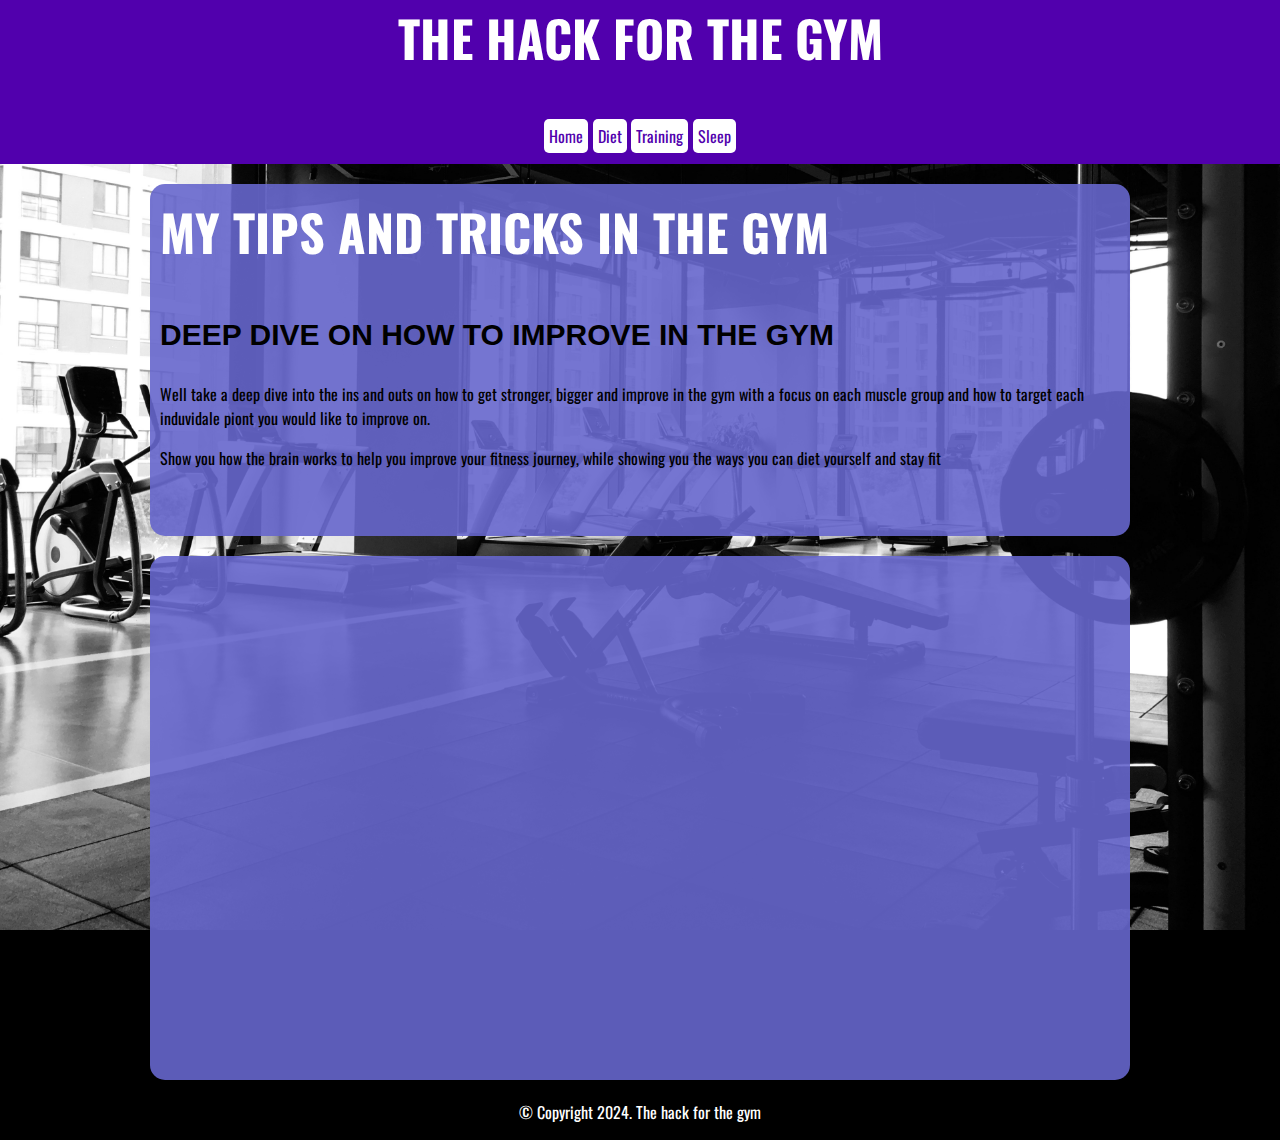
<file: index.html>
<!doctype html>
<html>
	<head>
		<title>the hack for the gym</title>
		<link href="style.css" rel="stylesheet" type="text/css">
		<meta name="viewport" content="width=device-width, initial-scale=1">		
		<link rel="preconnect" href="https://fonts.googleapis.com">
<link rel="preconnect" href="https://fonts.gstatic.com" crossorigin>
<link href="https://fonts.googleapis.com/css2?family=Oswald:wght@200..700&display=swap" rel="stylesheet">

	</head>
	<body>
		<header>
			<h1>the hack for the gym </h1>
			<nav>
				<ul>
					<li>
						<a href="index.html">Home</a>
					</li>
					<li>
						<a href="diet.html">Diet</a>
					</li>
					
					<li>
						<a href="training.html">Training</a>
					</li>
					<li>
				<a href="sleep.html">Sleep</a>
					</li>
				</ul>
			</nav>
		</header>
	<main>	
		
<!--main content goes here-->
		<article class="item">
	<h1>My tips and tricks in the gym</h1>
		<h2>deep dive on how to improve in the gym&nbsp;</h2>
		<p>Well take a deep dive into the ins and outs on how to get stronger, bigger and improve in the gym with a focus on each muscle group and how to target each induvidale piont you would like to improve on.</p>
			<p>Show you how the brain works to help you improve your fitness journey, while showing you the ways you can diet yourself and stay fit</p>
		<p>&nbsp;</p>
        </article>
		<article class="item">
			<iframe class="full-width-iframe" src="https://www.youtube.com/embed/PLNOnhRZqUA?si=AQSd3Msrcg1iwIF1" title="YouTube video player" frameborder="0" allow="accelerometer; autoplay; clipboard-write; encrypted-media; gyroscope; picture-in-picture; web-share" referrerpolicy="strict-origin-when-cross-origin" allowfullscreen></iframe>
		</article>
		
<!--end of main content-->
		</main>
		<footer>
		  <p>&copy; Copyright 2024. The hack for the gym</p>
		</footer>
	</body>
</html>
</file>
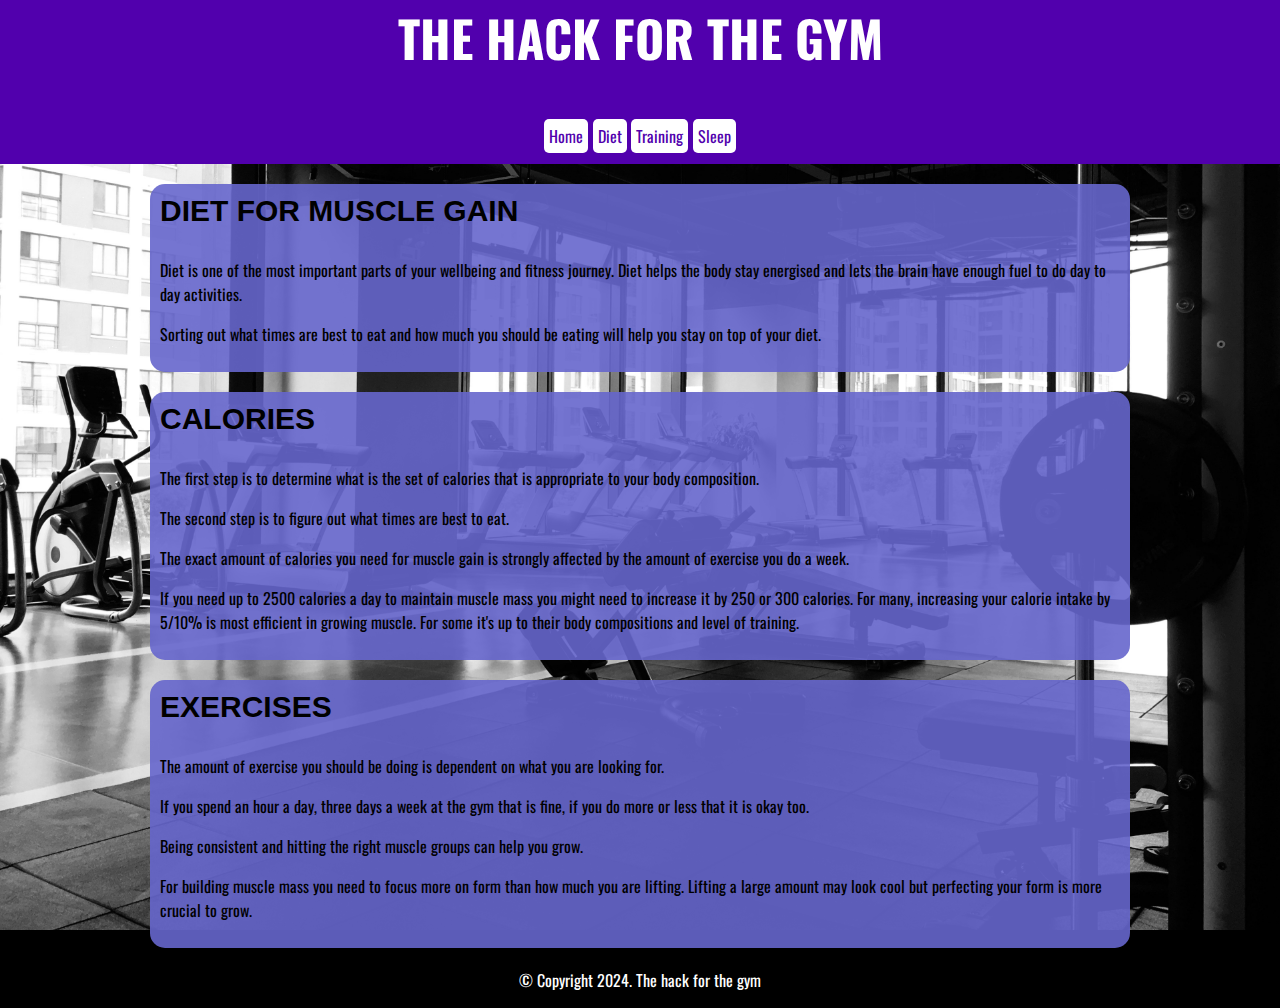
<file: diet.html>
<!doctype html>
<html>
	<head>
		<title>the hack for the gym</title>
		<link href="style.css" rel="stylesheet" type="text/css">
		<meta name="viewport" content="width=device-width, initial-scale=1">		
		<link rel="preconnect" href="https://fonts.googleapis.com">
<link rel="preconnect" href="https://fonts.gstatic.com" crossorigin>
<link href="https://fonts.googleapis.com/css2?family=Oswald:wght@200..700&display=swap" rel="stylesheet">

	</head>
	<body>
		<header>
			<h1>the hack for the gym </h1>
			<nav>
				<ul>
					<li>
						<a href="index.html">Home</a>
					</li>
					<li>
						<a href="diet.html">Diet</a>
					</li>
					
					<li>
						<a href="training.html">Training</a>
					</li>
					<li>
				<a href="sleep.html">Sleep</a>
					</li>
				</ul>
			</nav>
		</header>
	<main>	
		
<!--main content goes here-->
		<article class="item">
	<h2>DIET FOR MUSCLE GAIN</h2>
			<p>Diet is one of the most important parts of your wellbeing and fitness journey. Diet helps the body stay energised and lets the brain have enough fuel to do day to day activities.</p>
			<p>Sorting out what times are best to eat and how much you should be eating will help you stay on top of your diet.</p>
		</article>
<article class="item">
		<h2>CALORIES</h2>
			<p>The first step is to determine what is the set of calories that is appropriate to your body composition.</p>
			<p>The second step is to figure out what times are best to eat.</p>
<p>The exact amount of calories you need for muscle gain is strongly affected by the amount of exercise you do a week.</p>
<p>If you need up to 2500 calories a day to maintain muscle mass you might need to increase it by 250 or 300 calories. For many, increasing your calorie intake by 5/10% is most efficient in growing muscle. For some it's up to their body compositions and level of training.</p>
						</article>
		
			<article class="item">
			<h2>EXERCISES</h2>
			<p>The amount of exercise you should be doing is dependent on what you are looking for.</p>
<p>If you spend an hour a day, three days a week at the gym that is fine, if you do more or less that it is okay too.</p>
		<p>Being consistent and hitting the right muscle groups can help you grow.</p>
<p>For building muscle mass you need to focus more on form than how much you are lifting. Lifting a large amount may look cool but perfecting your form is more crucial to grow.</p> 	
		</article>
	
		</main>
		<footer>
		  <p>&copy; Copyright 2024. The hack for the gym</p>
		</footer>
	</body>
</html>
</file>
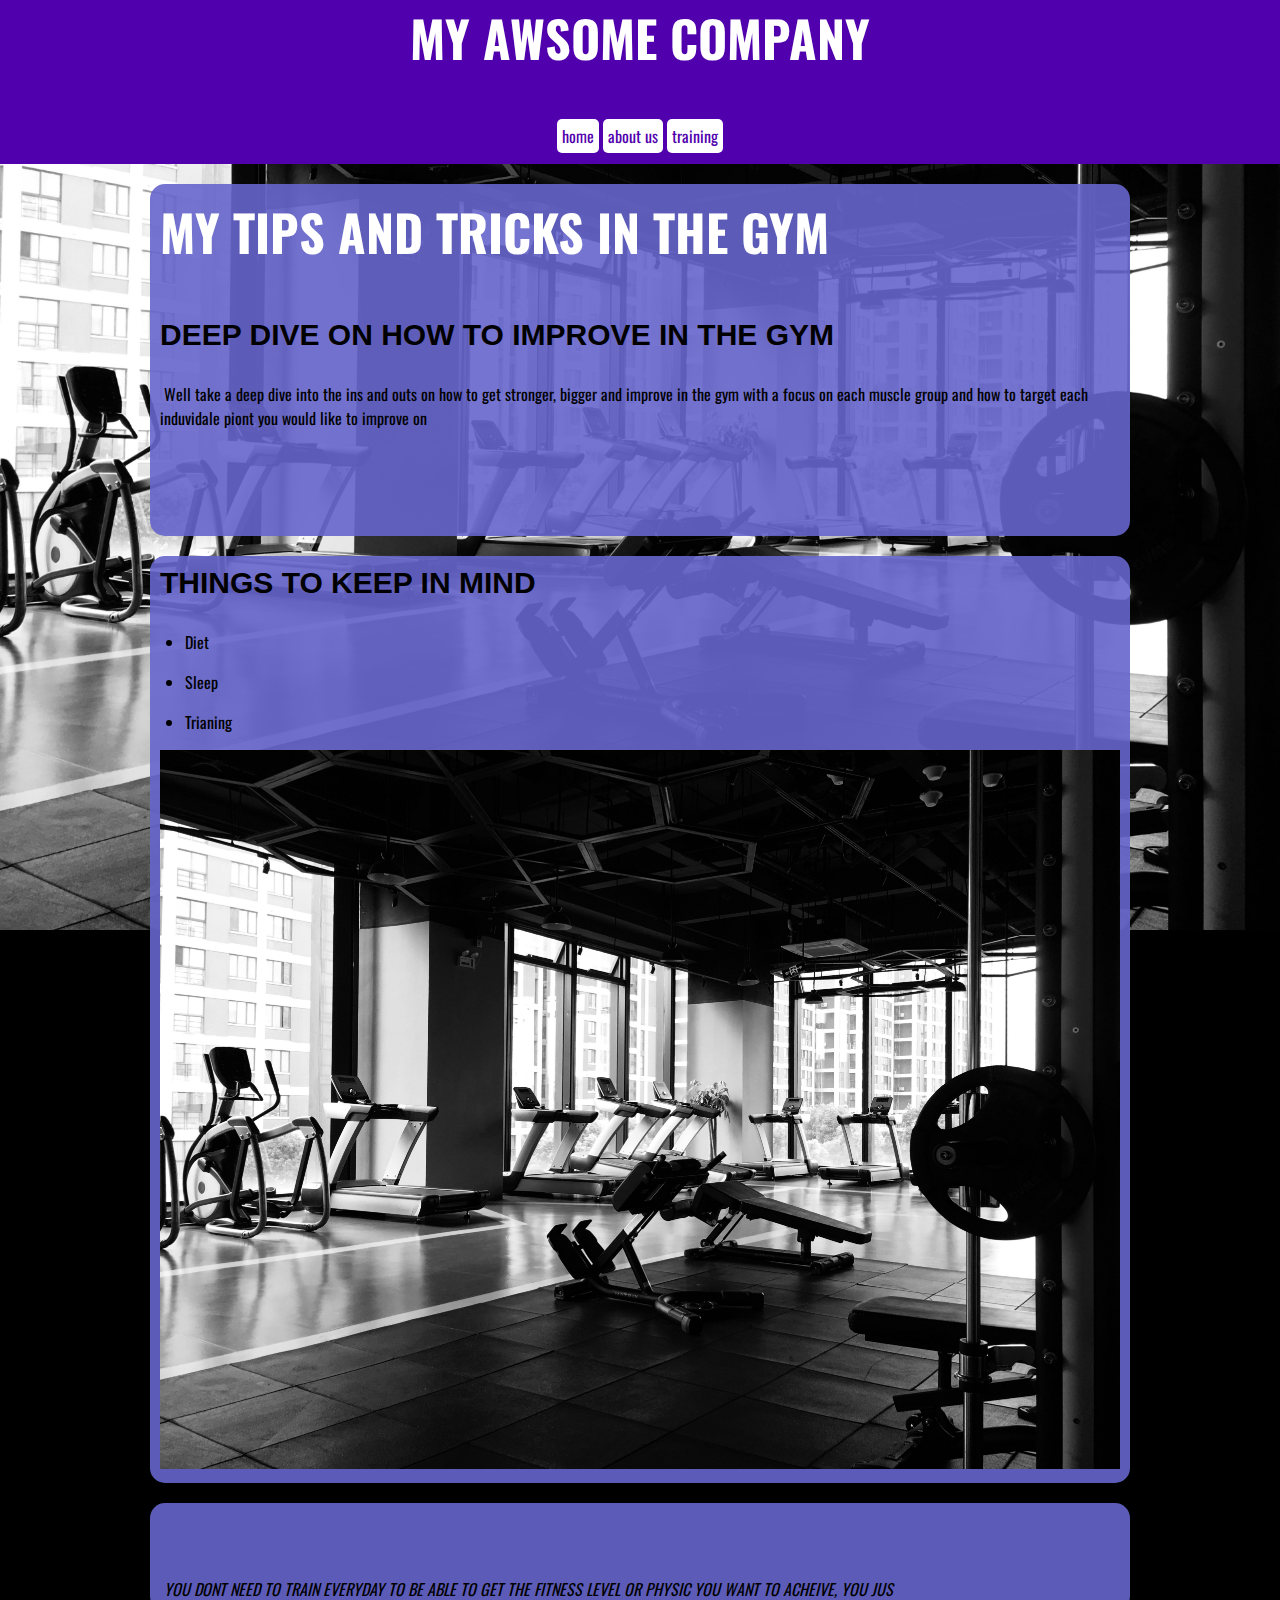
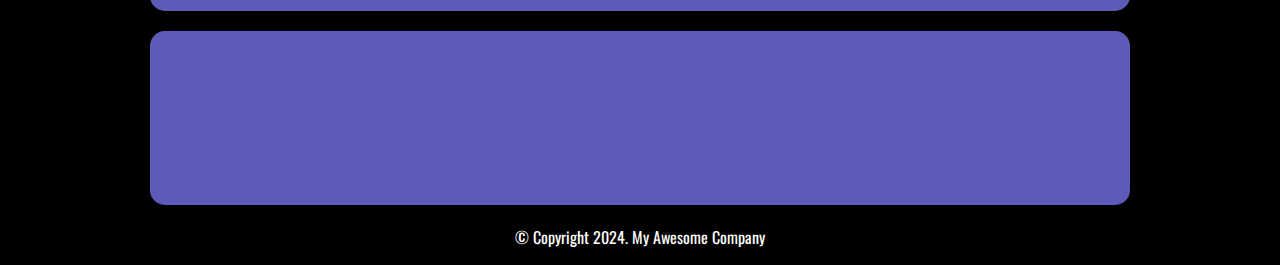
<file: excercise.html>
<!doctype html>
<html>
	<head>
		<title>my awsome website</title>
		<link href="style.css" rel="stylesheet" type="text/css">
		<meta name="viewport" content="width=device-width, initial-scale=1">		
		<link rel="preconnect" href="https://fonts.googleapis.com">
<link rel="preconnect" href="https://fonts.gstatic.com" crossorigin>
<link href="https://fonts.googleapis.com/css2?family=Oswald:wght@200..700&display=swap" rel="stylesheet">

	</head>
	<body>
		<header>
			<h1>My awsome company</h1>
			<nav>
				<ul>
					<li>
						<a href="index.html">home</a>
					</li>
					<li>
						<a href="about.html">about us</a>
					</li>
					
					<li>
						<a href="exercise.html">training</a>
					</li>
				</ul>
			</nav>
		</header>
	<main>	
		
<!--main content goes here-->
		<article class="item">
	<h1>My tips and tricks in the gym</h1>
		<h2>deep dive on how to improve in the gym&nbsp;</h2>
		<p>&nbsp;Well take a deep dive into the ins and outs on how to get stronger, bigger and improve in the gym with a focus on each muscle group and how to target each induvidale piont you would like to improve on&nbsp; &nbsp;</p>
		<p>&nbsp;</p>
		<p>&nbsp;</p>
		</article>
		
		<article class="item">
				 <h2>things to keep in mind&nbsp;&nbsp;</h2>
		<ul>
			<li>Diet&nbsp;</li>
			<li>Sleep</li>
			<li>Trianing</li>
			<img src="gym.jpg" alt="Photo of computer code.">
		</ul>
		</article>
		
		<article class="item">
				 <h2>&nbsp;</h2>
		<blockquote>&nbsp;you dont need to train everyday to be able to get the fitness level or physic you want to acheive, you jus &nbsp; &nbsp; &nbsp;</blockquote>
</article>
		<article class="item">
			<iframe width="560" height="315" src="https://www.youtube.com/embed/PLNOnhRZqUA?si=AQSd3Msrcg1iwIF1" title="YouTube video player" frameborder="0" allow="accelerometer; autoplay; clipboard-write; encrypted-media; gyroscope; picture-in-picture; web-share" referrerpolicy="strict-origin-when-cross-origin" allowfullscreen></iframe>
		</article>
		
<!--end of main content-->
		</main>
		<footer>
		  <p>&copy; Copyright 2024. My Awesome Company</p>
		</footer>
	</body>
</html>
</file>
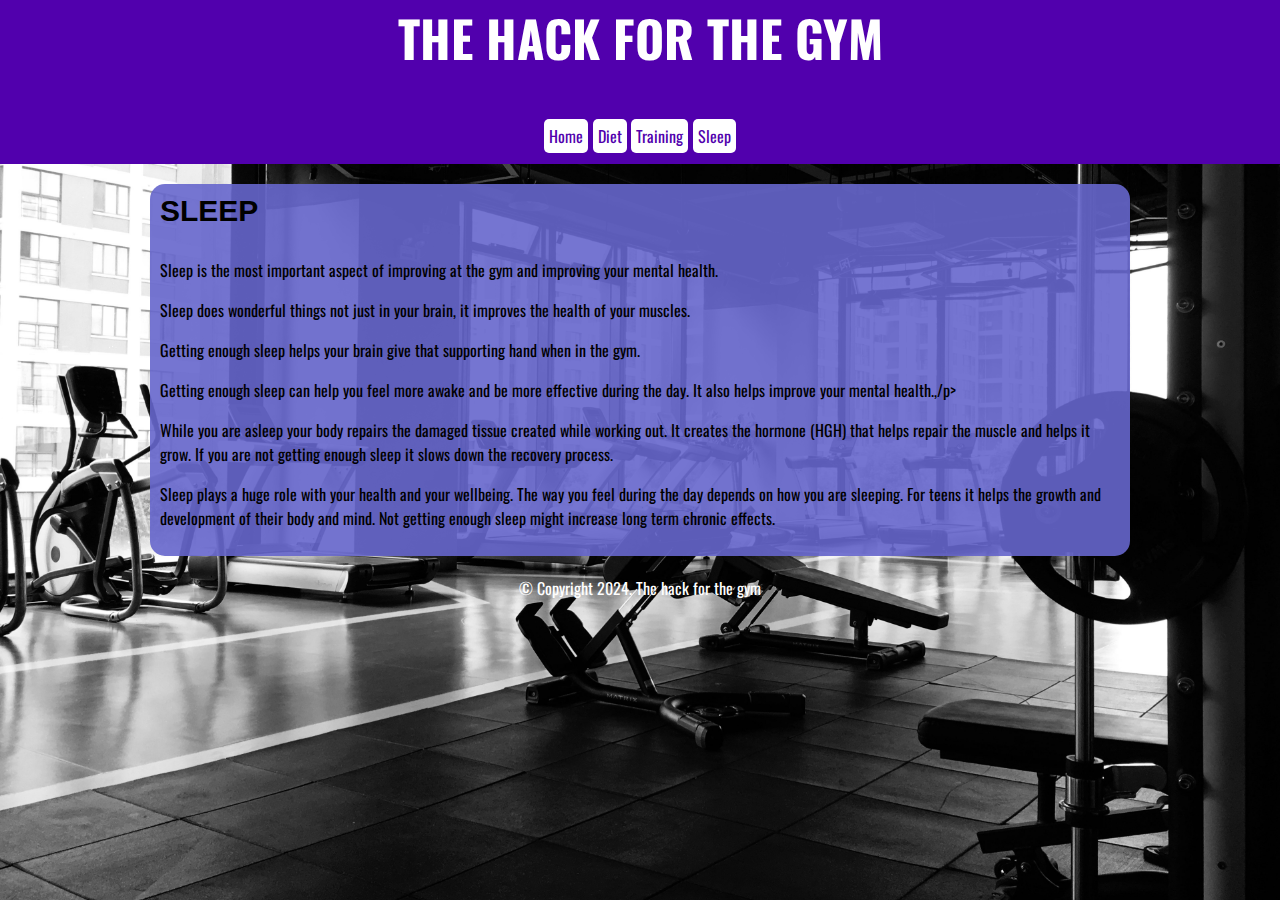
<file: sleep.html>
<!doctype html>
<html>
	<head>
		<title>the hack for the gym</title>
		<link href="style.css" rel="stylesheet" type="text/css">
		<meta name="viewport" content="width=device-width, initial-scale=1">		
		<link rel="preconnect" href="https://fonts.googleapis.com">
<link rel="preconnect" href="https://fonts.gstatic.com" crossorigin>
<link href="https://fonts.googleapis.com/css2?family=Oswald:wght@200..700&display=swap" rel="stylesheet">

	</head>
	<body>
		<header>
			<h1>the hack for the gym </h1>
			<nav>
				<ul>
					<li>
						<a href="index.html">Home</a>
					</li>
					<li>
						<a href="diet.html">Diet</a>
					</li>
					
					<li>
						<a href="training.html">Training</a>
					</li>
					<li>
				<a href="sleep.html">Sleep</a>
					</li>
				</ul>
			</nav>
		</header>
	<main>	
		
<!--main content goes here-->
		<article class="item">
	<h2>sleep</h2>
			<p>Sleep is the most important aspect of improving at the gym and improving your mental health.</p>
			<p>Sleep does wonderful things not just in your brain, it improves the health of your muscles.</p>
			<p>Getting enough sleep helps your brain give that supporting hand when in the gym.</p>
<p>Getting enough sleep can help you feel more awake and be more effective during the day. It also helps improve your mental health.,/p>
<p>While you are asleep your body repairs the damaged tissue created while working out. It creates the hormone (HGH) that helps repair the muscle and helps it grow. If you are not getting enough sleep it slows down the recovery process.</p>
<p>Sleep plays a huge role with your health and your wellbeing. The way you feel during the day depends on how you are sleeping. For teens it helps the growth and development of their body and mind. Not getting enough sleep might increase long term chronic effects.</p>

		</article>
		
		
<!--end of main content-->
		</main>
		<footer>
		  <p>&copy; Copyright 2024. The hack for the gym</p>
		</footer>
	</body>
</html>
</file>
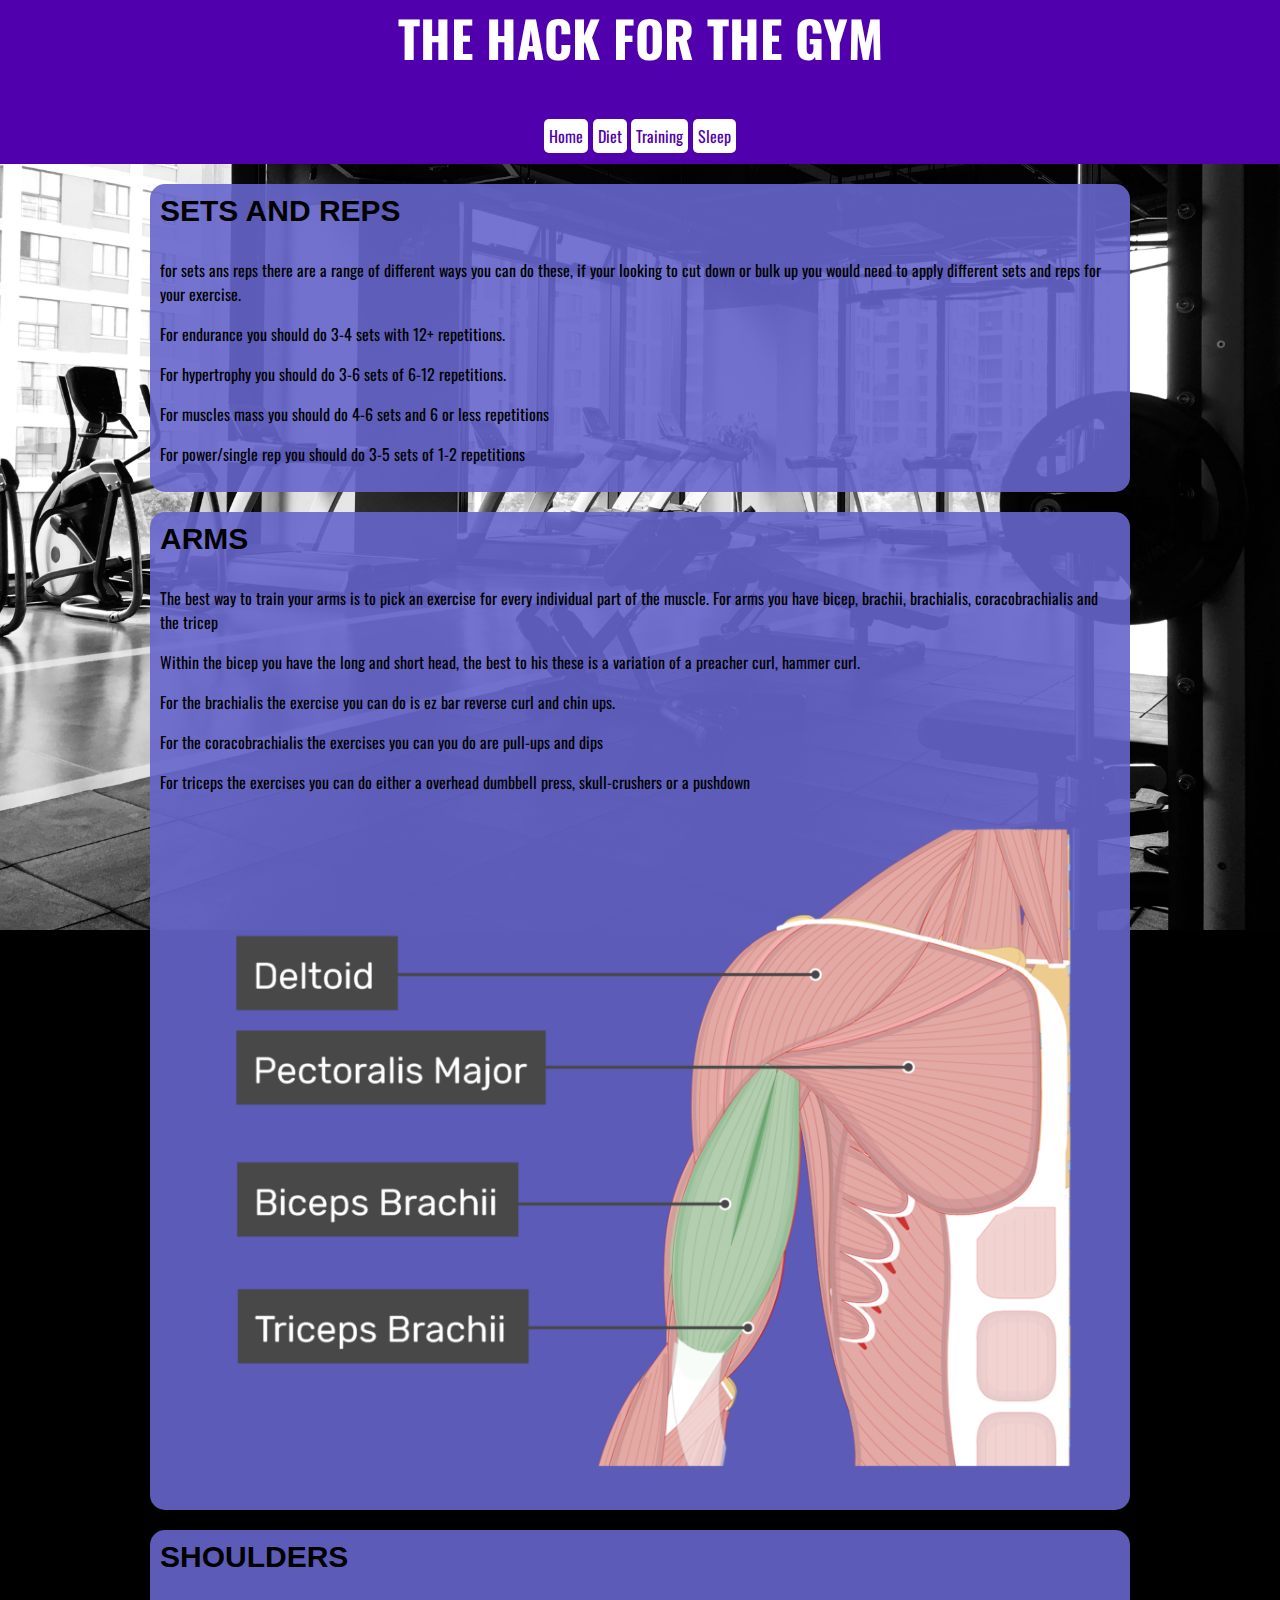
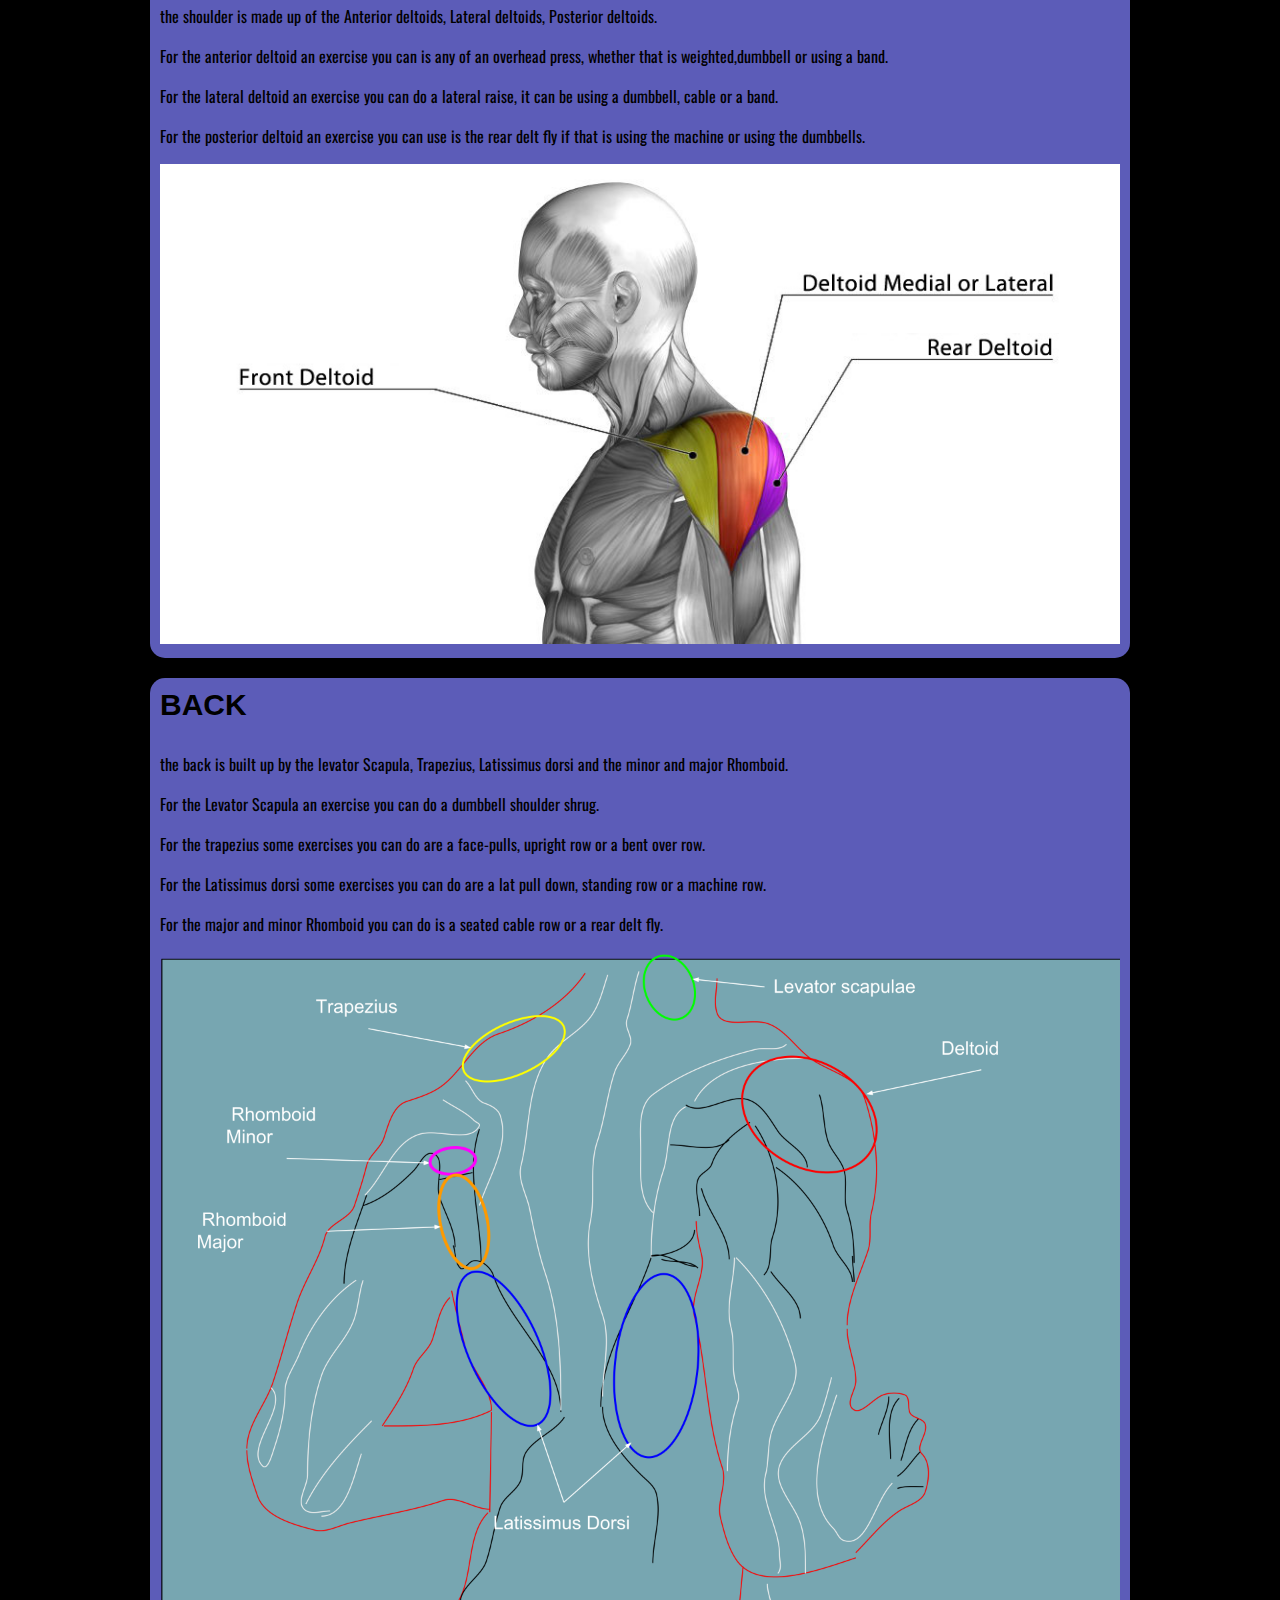
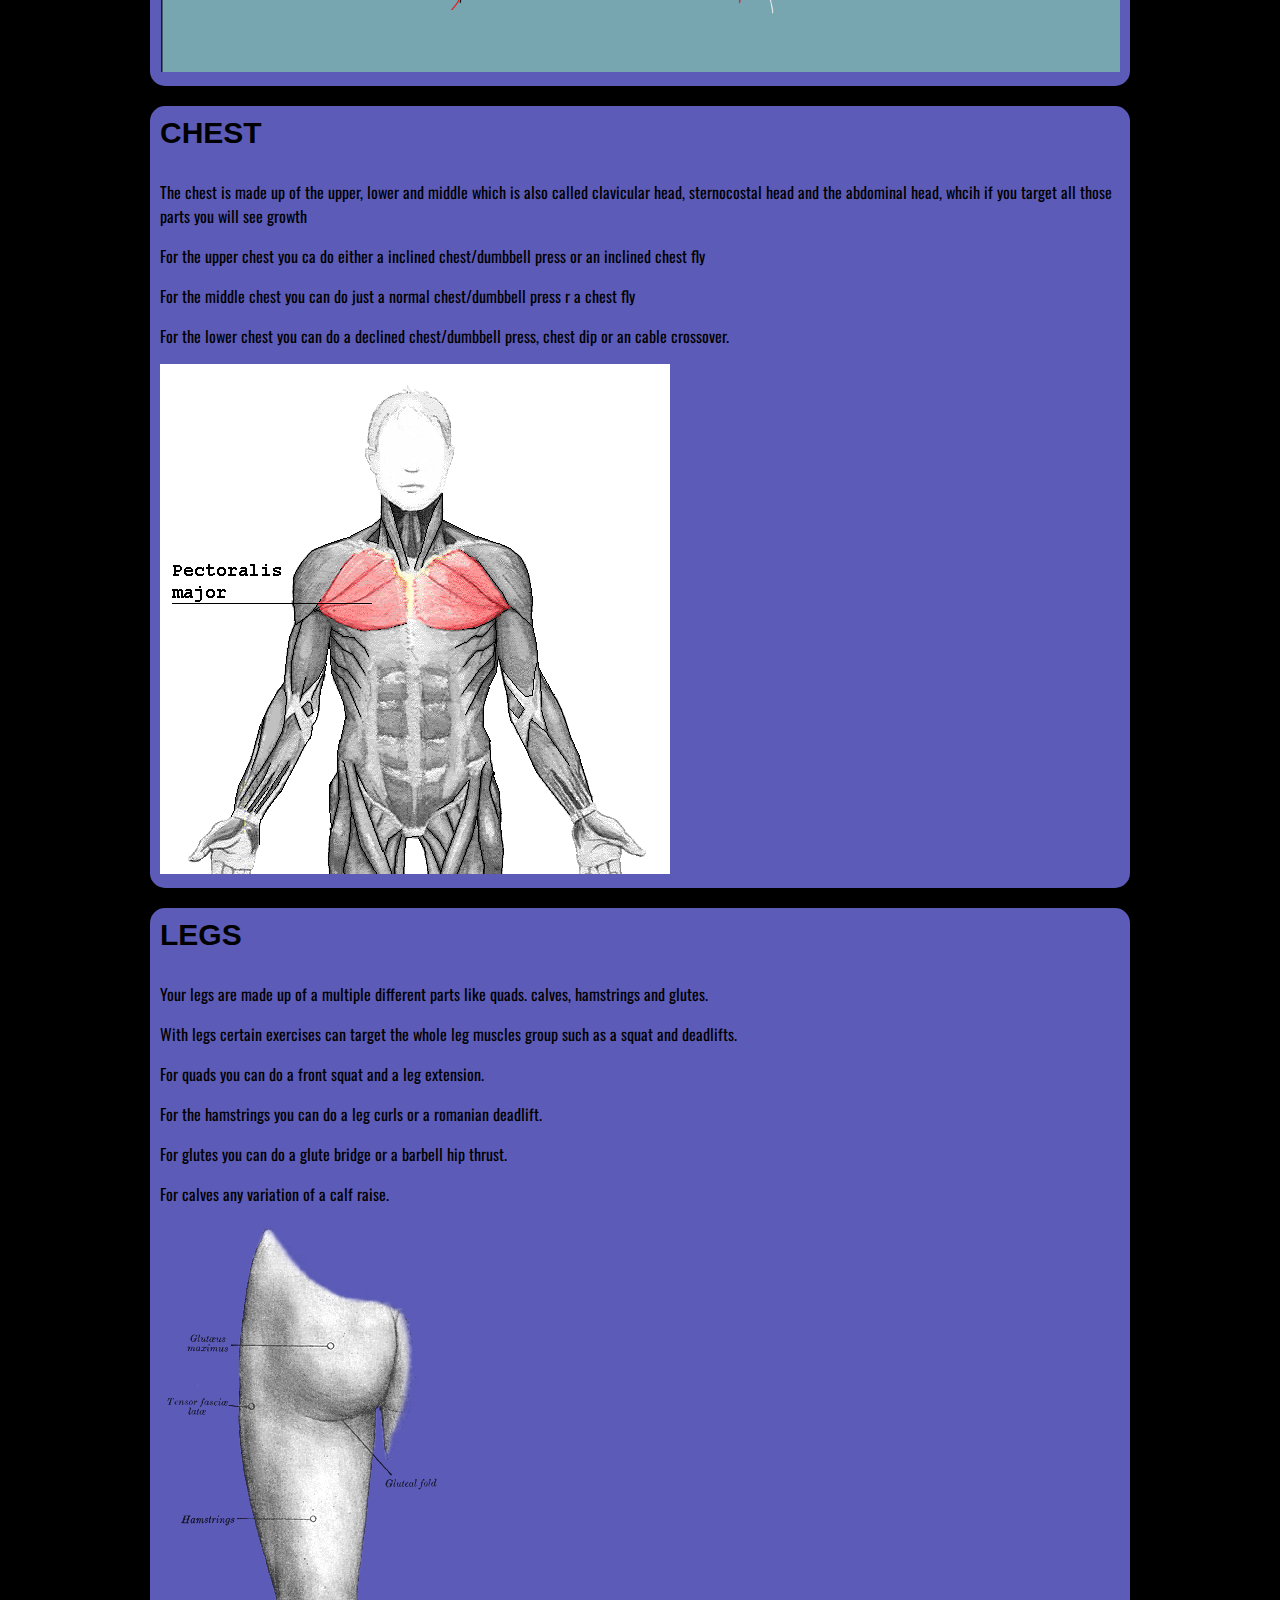
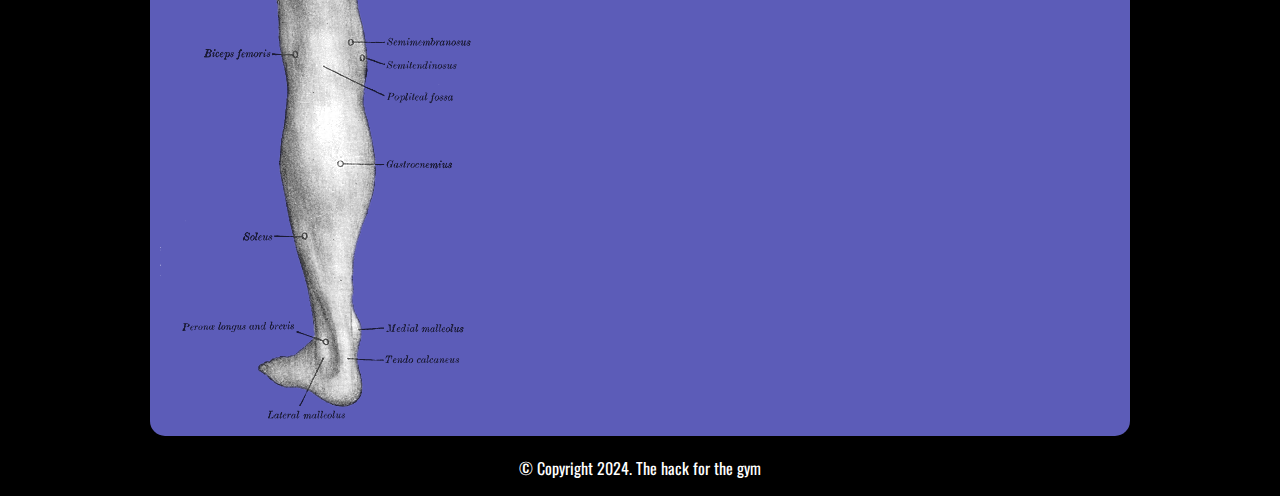
<file: training.html>
<!doctype html>
<html>
	<head>
		<title>the hack for the gym</title>
		<link href="style.css" rel="stylesheet" type="text/css">
		<meta name="viewport" content="width=device-width, initial-scale=1">		
		<link rel="preconnect" href="https://fonts.googleapis.com">
<link rel="preconnect" href="https://fonts.gstatic.com" crossorigin>
<link href="https://fonts.googleapis.com/css2?family=Oswald:wght@200..700&display=swap" rel="stylesheet">

	</head>
	<body>
		<header>
			<h1>the hack for the gym </h1>
			<nav>
				<ul>
					<li>
						<a href="index.html">Home</a>
					</li>
					<li>
						<a href="diet.html">Diet</a>
					</li>
					
					<li>
						<a href="training.html">Training</a>
					</li>
					<li>
				<a href="sleep.html">Sleep</a>
					</li>
				</ul>
			</nav>
		</header>
	<main>	
	<article class="item">
		<h2>sets and reps</h2>
		<p>for sets ans reps there are a range of different ways you can do these, if your looking to cut down or bulk up you would need to apply different sets and reps for your exercise.</p>	
		<p>For endurance you should do 3-4 sets with 12+ repetitions.</p>
		<p>For hypertrophy you should do 3-6 sets of 6-12 repetitions.</p>
		<p>For muscles mass you should do 4-6 sets and 6 or less repetitions</p> 
		<p>For power/single rep you should do 3-5 sets of 1-2 repetitions</p> 

		</article>
				<article class="item">

			<h2> Arms </h2>
			<p>The best way to train your arms is to pick an exercise for every individual part of the muscle. For arms you have bicep, brachii, brachialis, coracobrachialis and the tricep</p>
			<p>Within the bicep you have the long and short head, the best to his these is a variation of a preacher curl, hammer curl.</p>
			<p>For the brachialis the exercise you can do is ez bar reverse curl and chin ups.</p>
			<p>For the coracobrachialis the exercises you can you do are pull-ups and dips</p>
<p>For triceps the exercises you can do either a overhead dumbbell press, skull-crushers or a pushdown</p>
		<img src="arm and shoulder.webp" alt="arm diagram">
			</article>
			<article class="item">
				<h2>shoulders</h2>
				<p>the shoulder is made up of the Anterior deltoids, Lateral deltoids, Posterior deltoids.</p>
				<p>For the anterior deltoid an exercise you can is any of an overhead press, whether that is weighted,dumbbell or using a band.</p>
<p>For the lateral deltoid an exercise you can do a lateral raise, it can be using a dumbbell, cable or a band.</p>
<p>For the posterior deltoid an exercise you can use is the rear delt fly if that is using the machine or using the dumbbells.</p>
<img src="Deltoid-muscles.jpeg" alt="shoulder muscle diagram">

				</article>
		<article class="item">
		<h2>back</h2>
			<p>the back is built up by the levator Scapula, Trapezius, Latissimus dorsi and the minor and major Rhomboid.</p>
			<p>For the Levator Scapula an exercise you can do a dumbbell shoulder shrug.</p>
<p>For the trapezius some exercises you can do are a face-pulls, upright row or a bent over row.</p>
<p>For the Latissimus dorsi some exercises you can do are a lat pull down, standing row or a machine row.</p>
			<p>For the major and minor Rhomboid you can do is a seated cable row or a rear delt fly.</p>
			<img src="Labled_diagram_of_the_muscles_of_the_human_back.svg.png" alt="Diagram of the back">
			</article>
			<article class="item">
		<h2>chest</h2>
	
			<p>The chest is made up of the upper, lower and middle which is also called clavicular head, sternocostal head and the abdominal head, whcih if you target all those parts you will see growth</p>
<p>For the upper chest you ca do either a inclined chest/dumbbell press or an inclined chest fly</p>
		<p>For the middle chest you can do just a normal chest/dumbbell press r a chest fly</p>
<p>For the lower chest you can do a declined chest/dumbbell press, chest dip or an cable crossover. </p> 
				<img src="Pectoralis_major.png" alt="Diagram of a leg">
		</article>
		<article class="item">
			<h2>legs</h2>
			<p>Your legs are made up of a multiple different parts like quads. calves, hamstrings and glutes.</p>
			<p>With legs certain exercises can target the whole leg muscles group such as a squat and deadlifts.</p>
			<p>For quads you can do a front squat and a leg extension.</p>
			<p>For the hamstrings you can do a leg curls or a romanian deadlift.</p>
			<p>For glutes you can do a glute bridge or a barbell hip thrust.</p>
<p>For calves any variation of a calf raise.</p>
			<img src="Gray1239.png" alt="Diagram of a leg">
	</article>
		</main>
		<footer>
		  <p>&copy; Copyright 2024. The hack for the gym</p>
		</footer>
	</body>
</html>
</file>
<file: style.css>
*{
   margin:0;
   padding:0;
   box-sizing: border-box; 
   font-size:16px;
}

img,
iframe {
max-width: 100%;
height: auto;
/* so that aspect ratio is kept even if height is declared in markup */ 
border: 0;
/* this stops a border if the image is inside a link */
}

/* This is a CSS comment.
Always comment your work to explain what you're doing */ 
body {
font-family: arial, sans-serif;
}

/*
background color defaults
Note that HTML and CSS use American spelling (color not colour). */
body {
      background-color: #5100AD;
     }
header {
       background-color: #5100AD;
       }
/* Note that if we want a number of different elements to have the same style, we just comma separate them. */
header, footer {
               text-align: center;
               }

/* TYPOGRAPHY*/
h1 {
    font-size:50px;
    color: #fff; /* white */
    text-transform: uppercase;
	font-family: "Oswald", sans-serif;
   } 
h2 {
    font-size: 30px;
    text-transform: uppercase;
	font-family: "Oswald", sans-serif;
   }

p {
	font-family: "Oswald", sans-serif;
}

li {
	font-family: "Oswald", sans-serif;
}
h1,h2,p,li {
            padding-bottom: 1em; 
           }


.item {
       background-color: #5100AD;
       padding:1%;
       margin:1%; 
       margin-bottom: 20px; 
       margin-top: 20px; 
       border-radius:15px;
}
/* let's bring the width in a little */
/* check it out - we're responsive without even trying! */ 
main {
/* There's rarely any time you should set an explicit width. Always use max-width wherever possible. */
     max-width: 1000px;
/* Change the above to width: 1000px and see what happens with responsive */
     margin-left: auto;
     margin-right: auto; 
      }

/* let's talk about nesting */ 
.item li {
          margin-left: 25px;
}
blockquote {
text-transform: uppercase; 
font-style: italic;
	font-family: "Oswald", sans-serif;
}


nav {
text-align: center;
}
nav li {
display: inline-block;
}
/* nav li a, or nav a ?? */ nav a {
background: #ffff; 
color: #5100AD;
padding: 5px; 
text-decoration: none; 
border-radius: 5px;
}
nav a:hover {
background: #B399BB;
}
body {
background-color: #5100AD;
background-image: url("gym.jpg"); 
background-repeat: no-repeat; 
background-size: cover;
}
/*media query - responsive*/
@media screen and (min-width: 500px){
	body {
		background-color: #7903B6;
			font-family:arial;
}
	.item{
		background-color:rgba(246,246,246,0.90);
	}
	h2{
		font-family: 'arial', regular;
	}
}
@media screen and (min-width: 768px){
	body {
		background-color:black;
		background-image: url("gym.jpg");
		background-repeat: no-repeat;
		background-size: cover;
		background-position: center;
		background-attachment: fixed;
	}
	.item{

			background-color:rgba(102,102,204,0.9);
	}
	footer{
		color:white;
		clear: both;
	}
}




/* Youtube */
.full-width-iframe{
	width:100%;
		height: 500px; /*adjust the hieght as necesssary */
}
</file>
